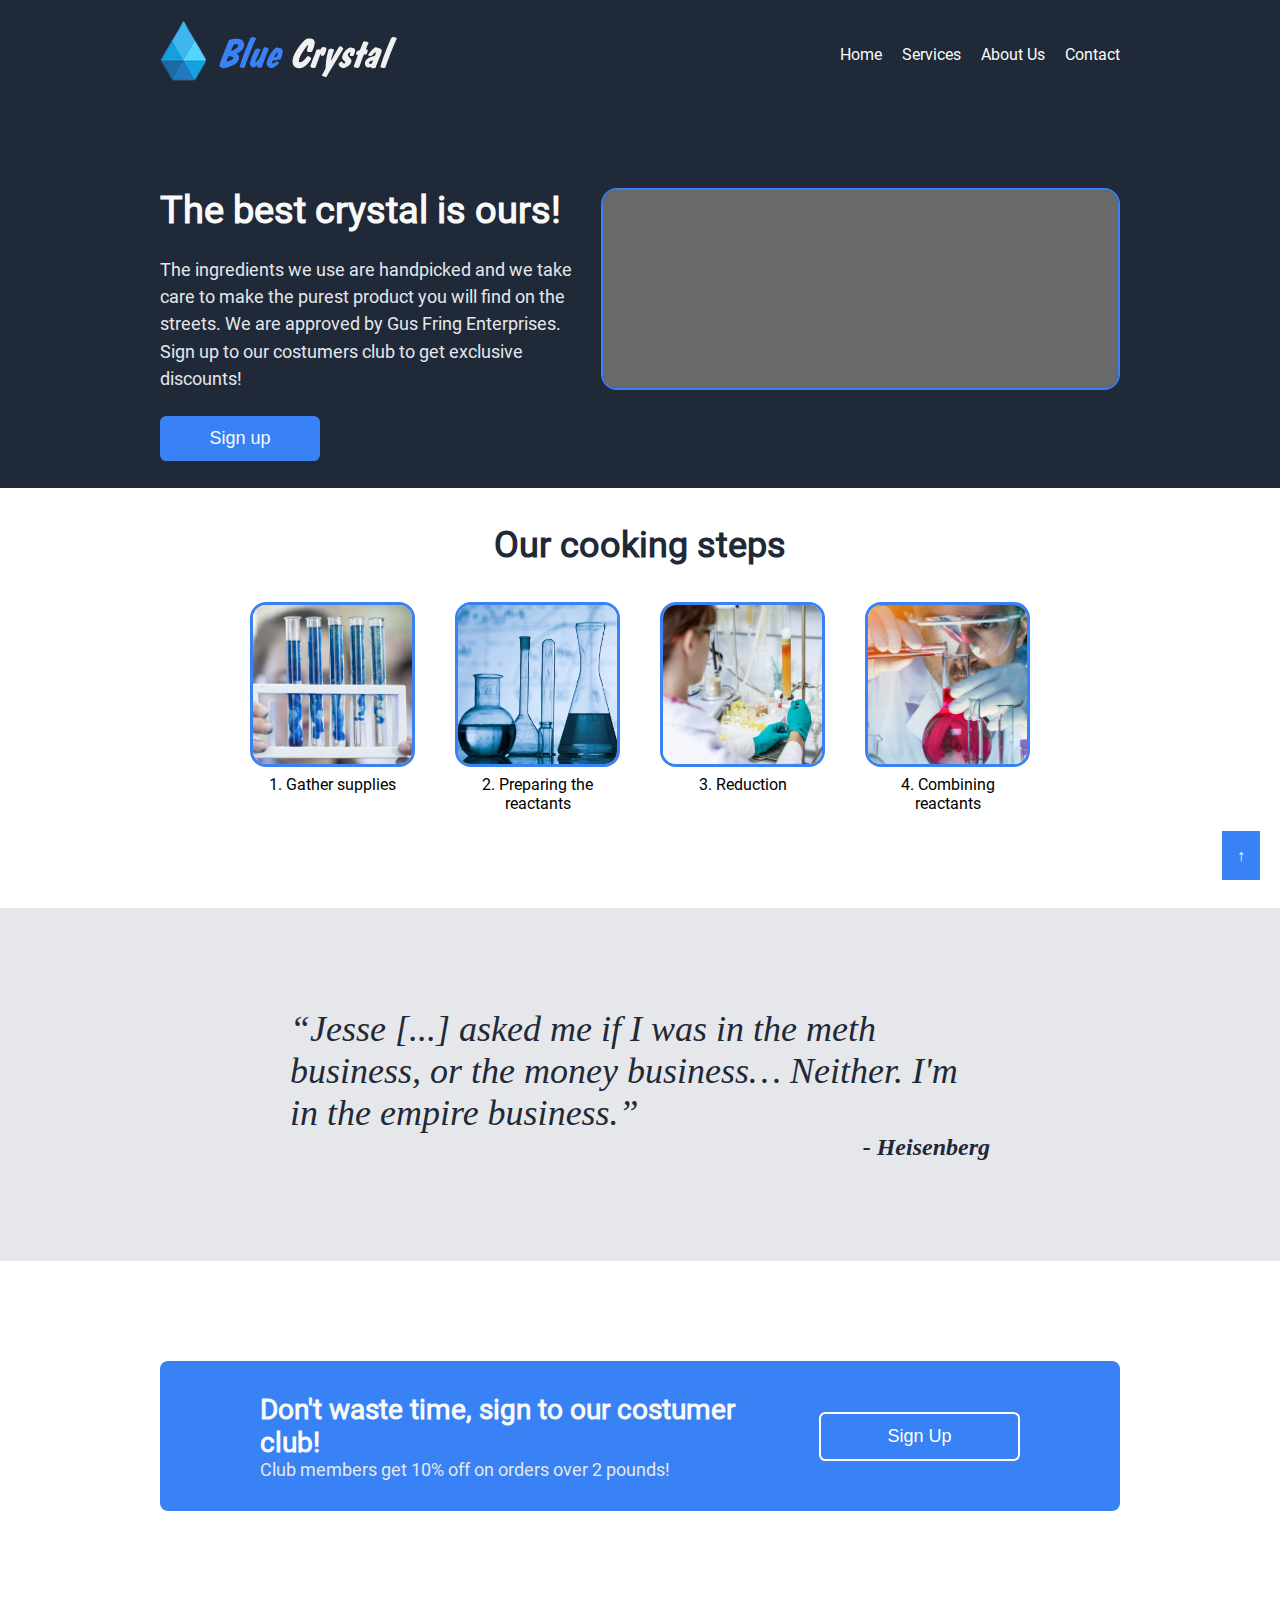
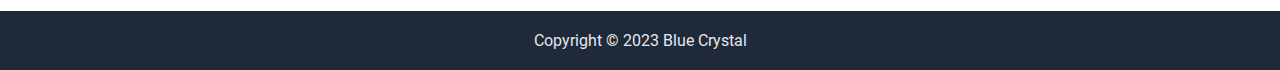
<file: index.html>
<!DOCTYPE html>
<html lang="en">
   <head>
      <meta charset="UTF-8" />
      <meta http-equiv="X-UA-Compatible" content="IE=edge" />
      <meta name="viewport" content="width=device-width, initial-scale=1.0" />
      <title>My Website</title>
      <link rel="stylesheet" type="text/css" href="./css/styles.css" />
   </head>

   <body>
      <header class="header">
         <div class="container header-top">
            <div class="logo">
               <a href="/">
                  <img src="./images/logo/logo-blue-cristal.png" alt="logo"/>
               </a>
            </div>
            <nav class="nav">
               <ul class="nav-list">
                  <li class="nav-item">
                     <a href="./index.html">Home</a>
                  </li>
                  <li class="nav-item">
                     <a href="./pages/services.html">Services</a>
                  </li>
                  <li class="nav-item">
                     <a href="./pages/about-us.html">About Us</a>
                  </li>
                  <li class="nav-item">
                     <a href="./pages/contact.html">Contact</a>
                  </li>
               </ul>
            </nav>
         </div>
      </header>
      <section class="intro-container" id="tothetop">
         <div class="container intro-styles">
            <div class="intro-child">
               <h1>The best crystal is ours!</h1>
               <p>
                  The ingredients we use are handpicked and we take care to make
                  the purest product you will find on the streets. We are
                  approved by Gus Fring Enterprises.
                  <br />
                  Sign up to our costumers club to get exclusive discounts!
               </p>
               <button type="button" class="btn btn-primary">
                  <a href="./pages/contact.html">Sign up</a>
               </button>
            </div>
            <div class="intro-image">
               <img
                  src="./images/hero-image.jpg"
                  alt="Example Image"
                  class="intro-image__hero"
               />
            </div>
         </div>
      </section>

      <section class="info-container">
         <div class="info-heading">
            <h1>Our cooking steps</h1>
         </div>
         <div class="info-image">
            <img src="./images/step1.jpg" alt="Step 1" />
            <div class="info-image__subtext">1. Gather supplies</div>
         </div>
         <div class="info-image">
            <img src="./images/step2.jpg" alt="Step 2" />
            <div class="info-image__subtext">2. Preparing the reactants</div>
         </div>
         <div class="info-image">
            <img src="./images/step3.jpg" alt="Step 3" />
            <div class="info-image__subtext">3. Reduction</div>
         </div>
         <div class="info-image">
            <img src="./images/step4.jpg" alt="Step 4" />
            <div class="info-image__subtext">4. Combining reactants</div>
         </div>
      </section>
      <section class="quote-container">
         <div class="container">
            <div class="quote-text">
               “Jesse [...] asked me if I was in the meth business, or the money
               business… Neither. I'm in the empire business.”
               <div class="author">- Heisenberg</div>
            </div>
         </div>
      </section>

      <section class="container sign-up-section">
         <div class="sign-up-child">
            <div class="sign-up-text">
               <span class="sign-up-maintext"
                  >Don't waste time, sign to our costumer club!</span
               >
               <br />
               Club members get 10% off on orders over 2 pounds!
            </div>
            <button type="button" class="btn btn-tertiary">
               <a href="./pages/contact.html">Sign Up</a>
            </button>
         </div>
      </section>
      <a class="go_top" href="#tothetop">↑</a>
      <footer>
         <p class="footer-text">Copyright © 2023 Blue Crystal</p>
      </footer>
   </body>
</html>
</file>
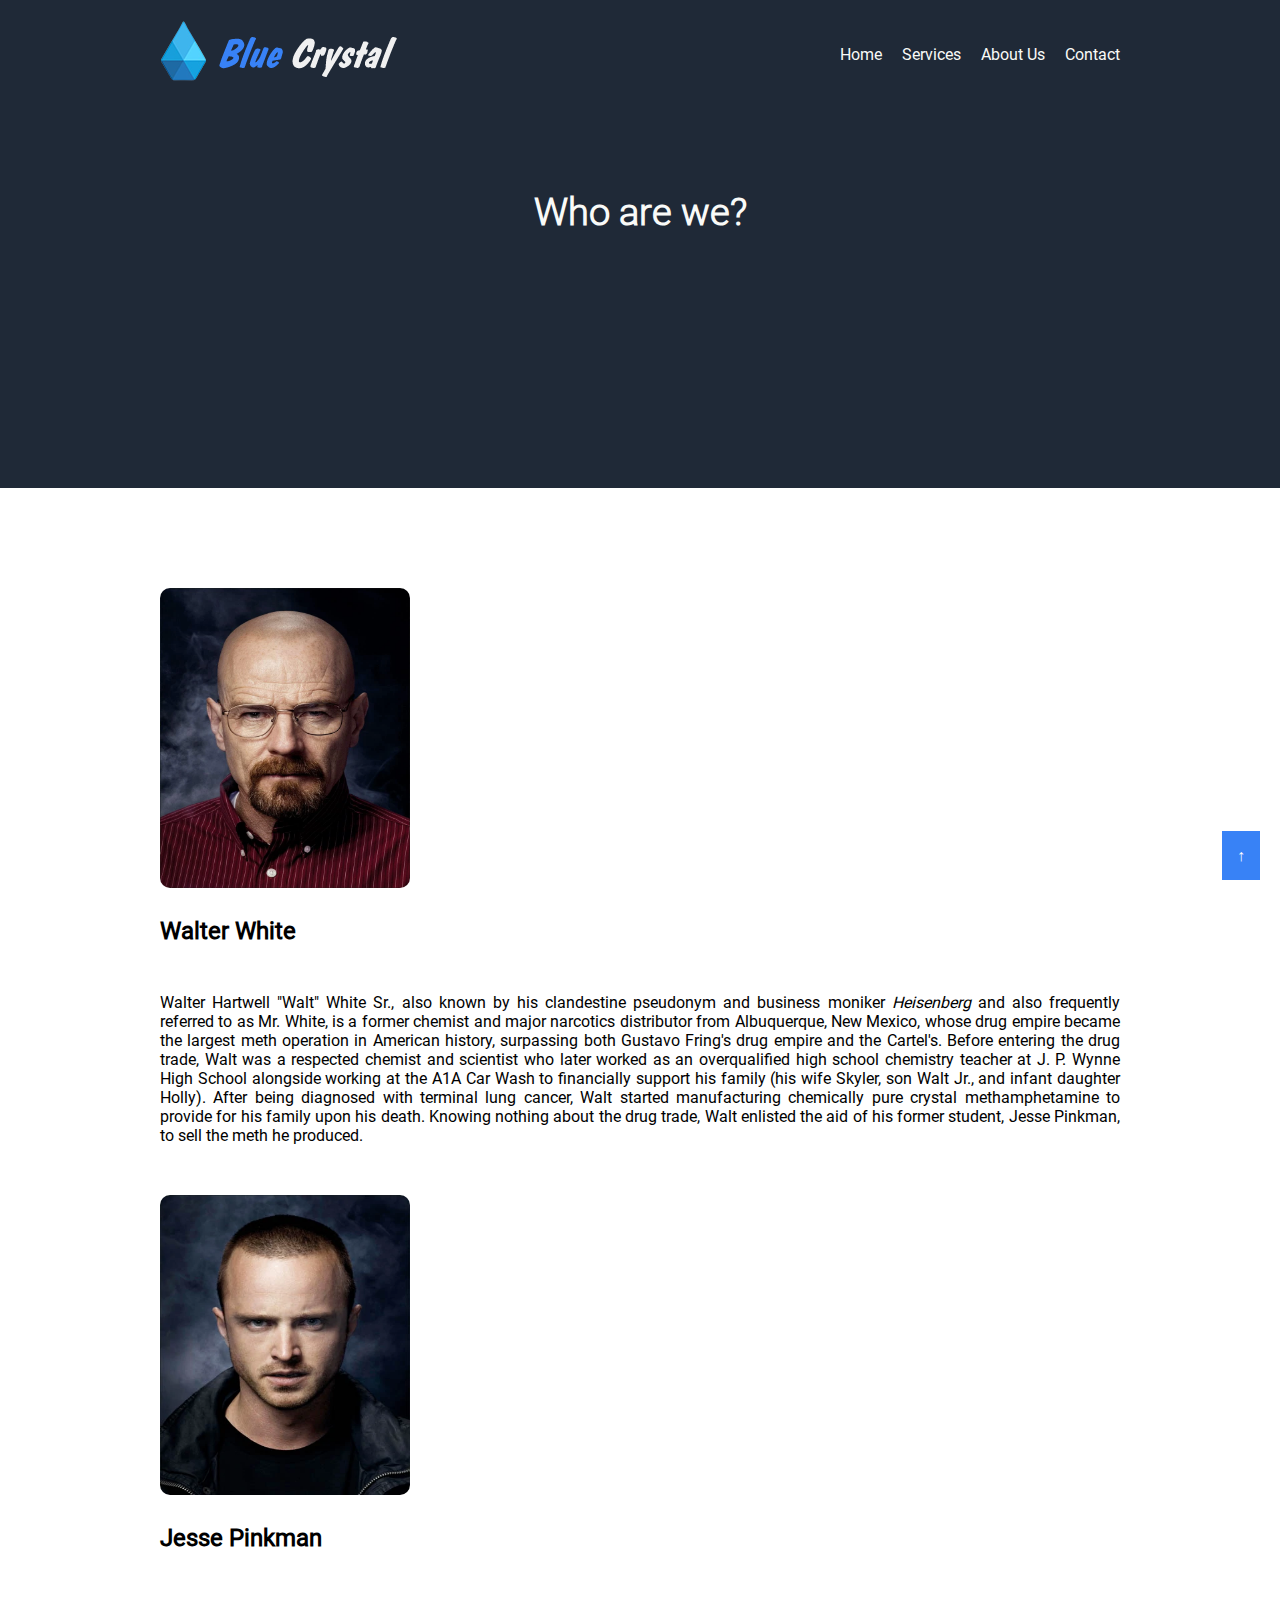
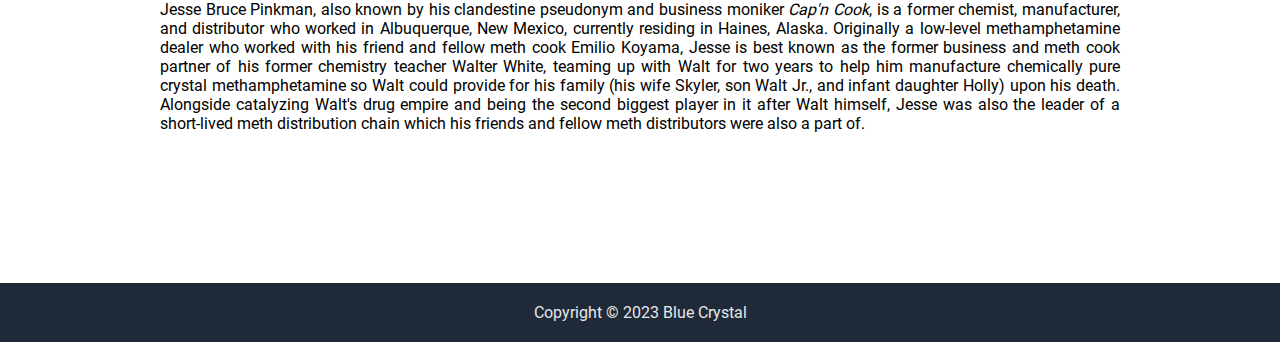
<file: pages/about-us.html>
<!DOCTYPE html>
<html lang="en">
   <head>
      <meta charset="UTF-8" />
      <meta http-equiv="X-UA-Compatible" content="IE=edge" />
      <meta name="viewport" content="width=device-width, initial-scale=1.0" />
      <link rel="stylesheet" type="text/css" href="../css/styles.css" />
      <title>About Us</title>
   </head>

   <body>
      <header class="header">
         <div class="container header-top">
            <div class="logo">
               <a href="/">
                  <img src="../images/logo/logo-blue-cristal.png" alt="logo"/>
               </a>
            </div>
            <nav class="nav">
               <ul class="nav-list">
                  <li class="nav-item">
                     <a href="../index.html">Home</a>
                  </li>
                  <li class="nav-item">
                     <a href="../pages/services.html">Services</a>
                  </li>
                  <li class="nav-item">
                     <a href="../pages/about-us.html">About Us</a>
                  </li>
                  <li class="nav-item">
                     <a href="../pages/contact.html">Contact</a>
                  </li>
               </ul>
            </nav>
         </div>
      </header>

      <section class="intro-container" id="tothetop">
         <div class="container intro-styles">
            <div class="intro-child heading-intro">
               <h1>Who are we?</h1>
            </div>
         </div>
      </section>
      <section class="about-container">
         <div class="about-child container">
            <img
               src="../images/walter.jpg"
               alt="A picture of Walter White"
               class="about-child__image"
            />
            <div class="about-child__info">
               <h2>Walter White</h2>
               <p>
                  Walter Hartwell "Walt" White Sr., also known by his
                  clandestine pseudonym and business moniker
                  <em>Heisenberg</em>
                  and also frequently referred to as Mr. White, is a former
                  chemist and major narcotics distributor from Albuquerque, New
                  Mexico, whose drug empire became the largest meth operation in
                  American history, surpassing both Gustavo Fring's drug empire
                  and the Cartel's. Before entering the drug trade, Walt was a
                  respected chemist and scientist who later worked as an
                  overqualified high school chemistry teacher at J. P. Wynne
                  High School alongside working at the A1A Car Wash to
                  financially support his family (his wife Skyler, son Walt Jr.,
                  and infant daughter Holly). After being diagnosed with
                  terminal lung cancer, Walt started manufacturing chemically
                  pure crystal methamphetamine to provide for his family upon
                  his death. Knowing nothing about the drug trade, Walt enlisted
                  the aid of his former student, Jesse Pinkman, to sell the meth
                  he produced.
               </p>
            </div>

            <img
               src="../images/jesse.jpg"
               alt="A picture of Jesse Pinkman"
               class="about-child__image"
            />
            <div class="about-child__info">
               <h2>Jesse Pinkman</h2>
               <p>
                  Jesse Bruce Pinkman, also known by his clandestine pseudonym
                  and business moniker <em>Cap'n Cook</em>, is a former chemist,
                  manufacturer, and distributor who worked in Albuquerque, New
                  Mexico, currently residing in Haines, Alaska. Originally a
                  low-level methamphetamine dealer who worked with his friend
                  and fellow meth cook Emilio Koyama, Jesse is best known as the
                  former business and meth cook partner of his former chemistry
                  teacher Walter White, teaming up with Walt for two years to
                  help him manufacture chemically pure crystal methamphetamine
                  so Walt could provide for his family (his wife Skyler, son
                  Walt Jr., and infant daughter Holly) upon his death. Alongside
                  catalyzing Walt's drug empire and being the second biggest
                  player in it after Walt himself, Jesse was also the leader of
                  a short-lived meth distribution chain which his friends and
                  fellow meth distributors were also a part of.
               </p>
            </div>
         </div>
      </section>
      <a class="go_top" href="#tothetop">↑</a>

      <footer>
         <p class="footer-text">Copyright © 2023 Blue Crystal</p>
      </footer>
   </body>
</html>
</file>
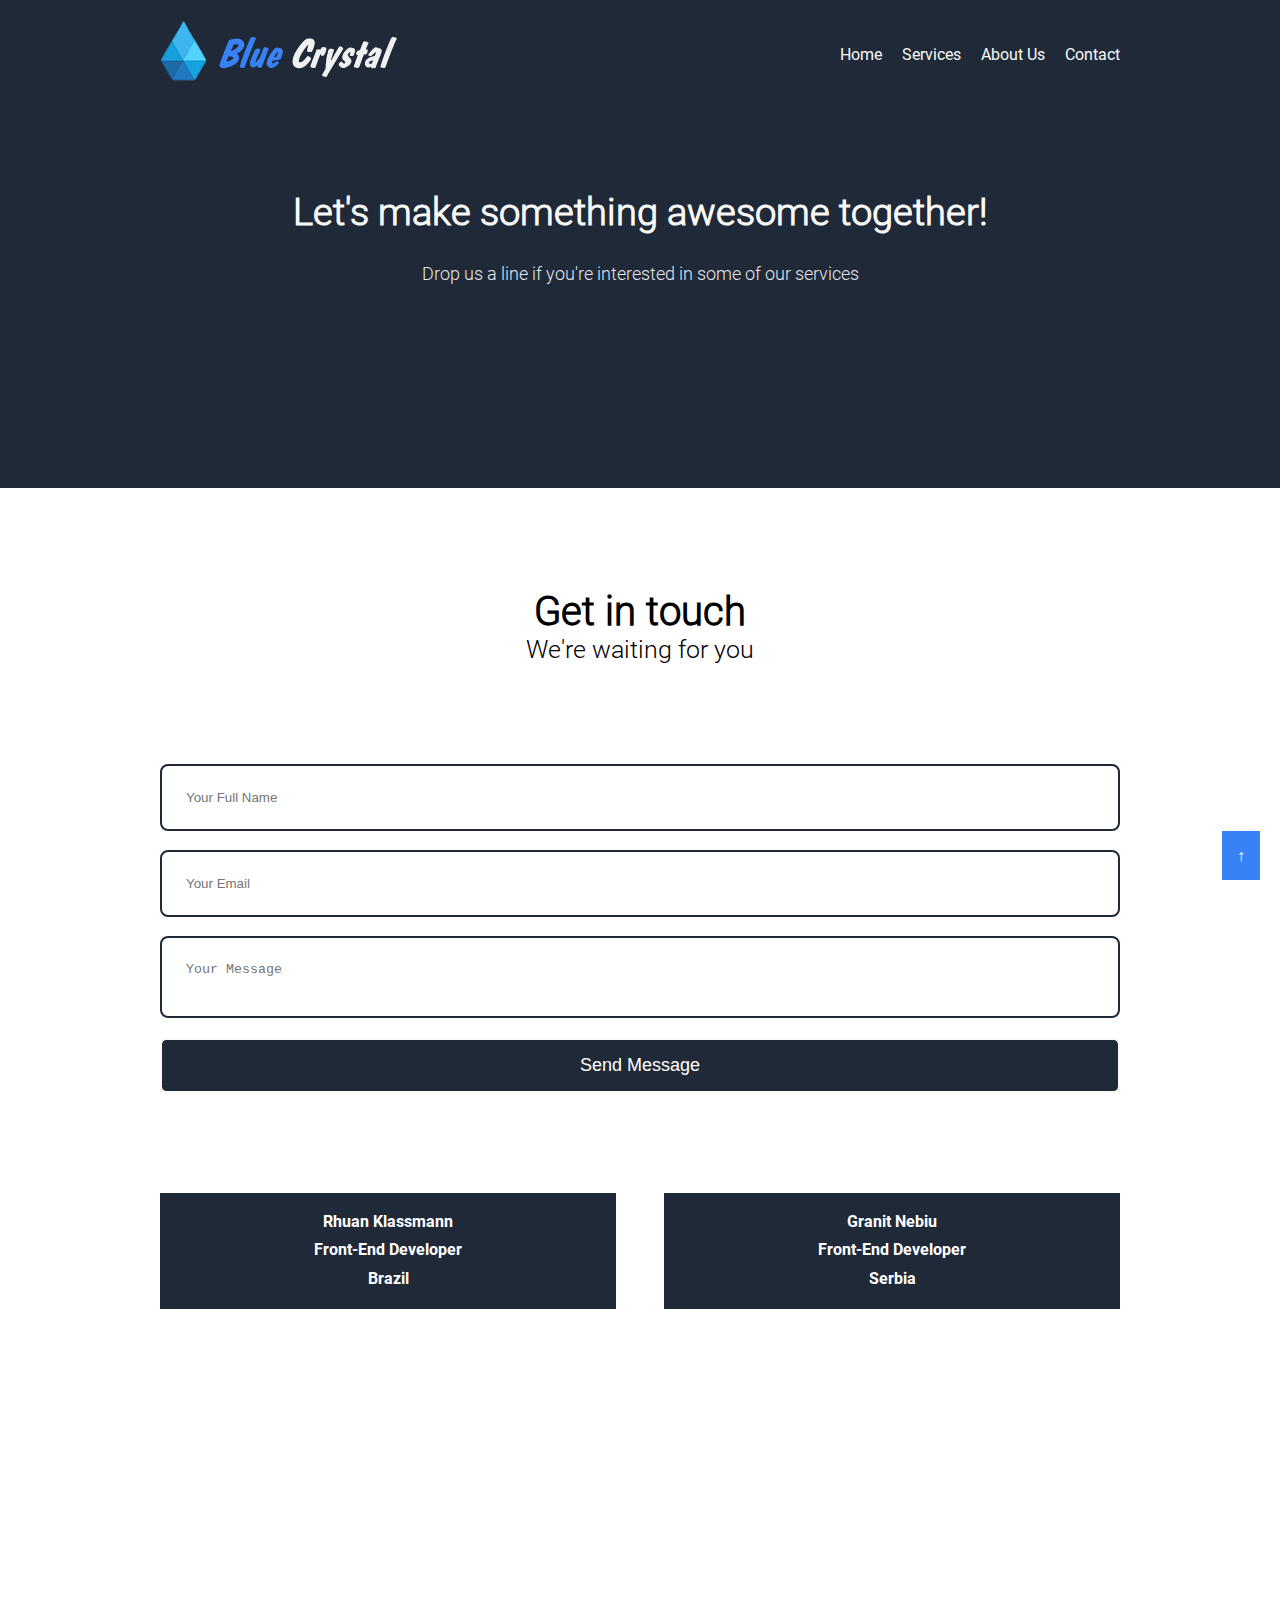
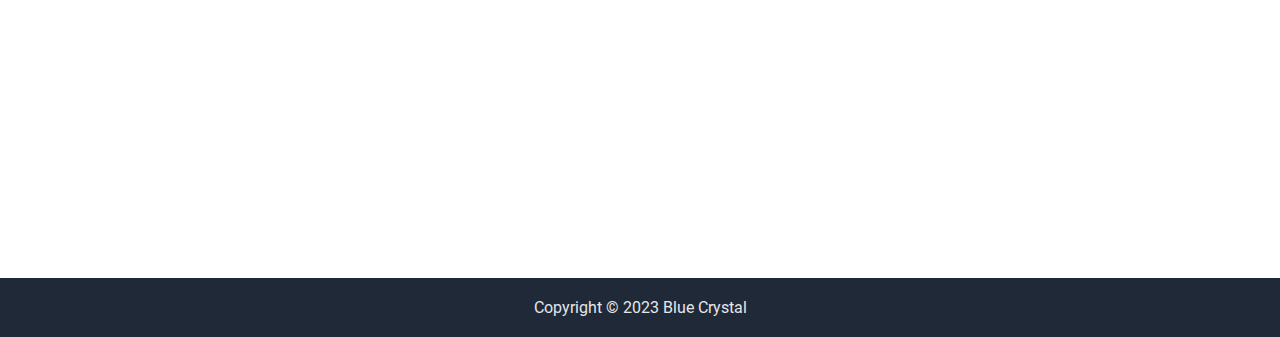
<file: pages/contact.html>
<!DOCTYPE html>
<html lang="en">

<head>
    <meta charset="UTF-8" />
    <meta http-equiv="X-UA-Compatible" content="IE=edge" />
    <meta name="viewport" content="width=device-width, initial-scale=1.0" />
    <title>My Website</title>
    <link rel="stylesheet" type="text/css" href="../css/styles.css" />
</head>

<body>
    <header class="header">
        <div class="container header-top">
            <div class="logo">
                <a href="/">
                    <img src="../images/logo/logo-blue-cristal.png" alt="logo"/>
                </a>
            </div>
            <nav class="nav">
                <ul class="nav-list">
                    <li class="nav-item">
                        <a href="../index.html">Home</a>
                    </li>
                    <li class="nav-item">
                        <a href="../pages/services.html">Services</a>
                    </li>
                    <li class="nav-item">
                        <a href="../pages/about-us.html">About Us</a>
                    </li>
                    <li class="nav-item">
                        <a href="../pages/contact.html">Contact</a>
                    </li>
                </ul>
            </nav>
        </div>
    </header>

    <section class="intro-container" id="tothetop">
        <div class="container intro-styles">
            <div class="intro-child heading-intro">
                <h1>Let's make something awesome together!</h1>
                <p>
                    Drop us a line if you're interested in some of our services
                </p>
            </div>
        </div>
    </section>
    <section class="container">
        <div class="heading-contact">
            <h2 class="heading-medium">Get in touch</h2>
            <p>We're waiting for you</p>
        </div>
        <div className="contact__container">
            <form>
                <input type="text" name="name" placeholder="Your Full Name" required />
                <input type="email" name="email" placeholder="Your Email" required />
                <textarea name="message" row="7" placeholder="Your Message" required></textarea>
                <button type="submit" class="btn btn-secondary">
                    Send Message
                </button>
            </form>
        </div>
    </section>

    <section class="container">
        <div class="contact-location">
            <div class="contact-location__card">
                <div class="contact-person">
                    <p>Rhuan Klassmann</p>
                    <p>Front-End Developer</p>
                    <p>Brazil</p>
                </div>

                <iframe
                    src="https://www.google.com/maps/embed?pb=!1m18!1m12!1m3!1d31656393.254779518!2d-51.316680000000005!3d-14.40952615!2m3!1f0!2f0!3f0!3m2!1i1024!2i768!4f13.1!3m3!1m2!1s0x9c59c7ebcc28cf%3A0x295a1506f2293e63!2sBrazil!5e0!3m2!1sen!2s!4v1674070511872!5m2!1sen!2s"
                    width="100%" height="450" style="border: 0" allowfullscreen="" loading="lazy"
                    referrerpolicy="no-referrer-when-downgrade"></iframe>
            </div>
            <div class="contact-location__card">
                <div class="contact-person">
                    <p>Granit Nebiu</p>
                    <p>Front-End Developer</p>
                    <p>Serbia</p>
                </div>
                <iframe
                    src="https://www.google.com/maps/embed?pb=!1m18!1m12!1m3!1d2929350.4158508377!2d18.667703469255688!3d44.19277589240286!2m3!1f0!2f0!3f0!3m2!1i1024!2i768!4f13.1!3m3!1m2!1s0x47571ddff2898095%3A0x55e50ea3723865d!2sSerbia!5e0!3m2!1sen!2s!4v1674070532809!5m2!1sen!2s"
                    width="100%" height="450" style="border: 0" allowfullscreen="" loading="lazy"
                    referrerpolicy="no-referrer-when-downgrade"></iframe>
            </div>
        </div>
    </section>
    <a class="go_top" href="#tothetop">↑</a>
    <footer>
        <p class="footer-text">Copyright © 2023 Blue Crystal</p>
    </footer>
</body>

</html>
</file>
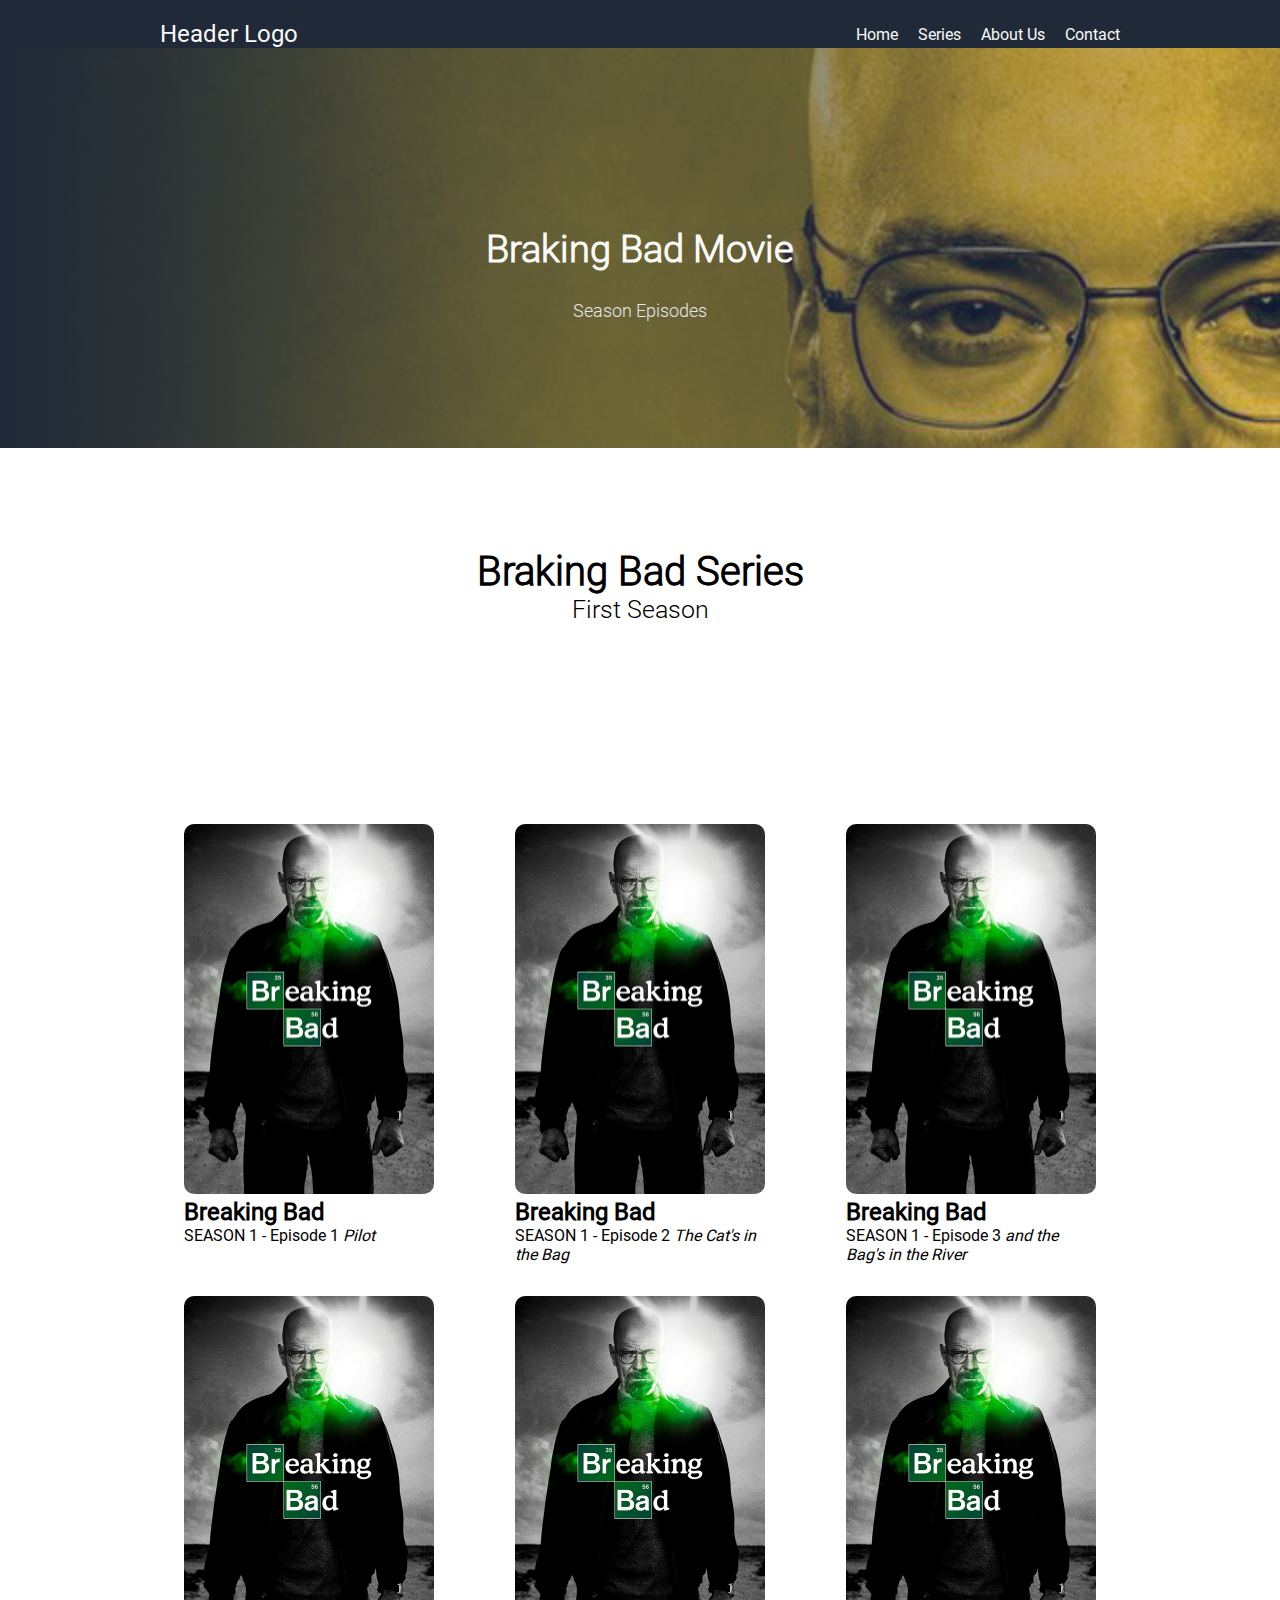
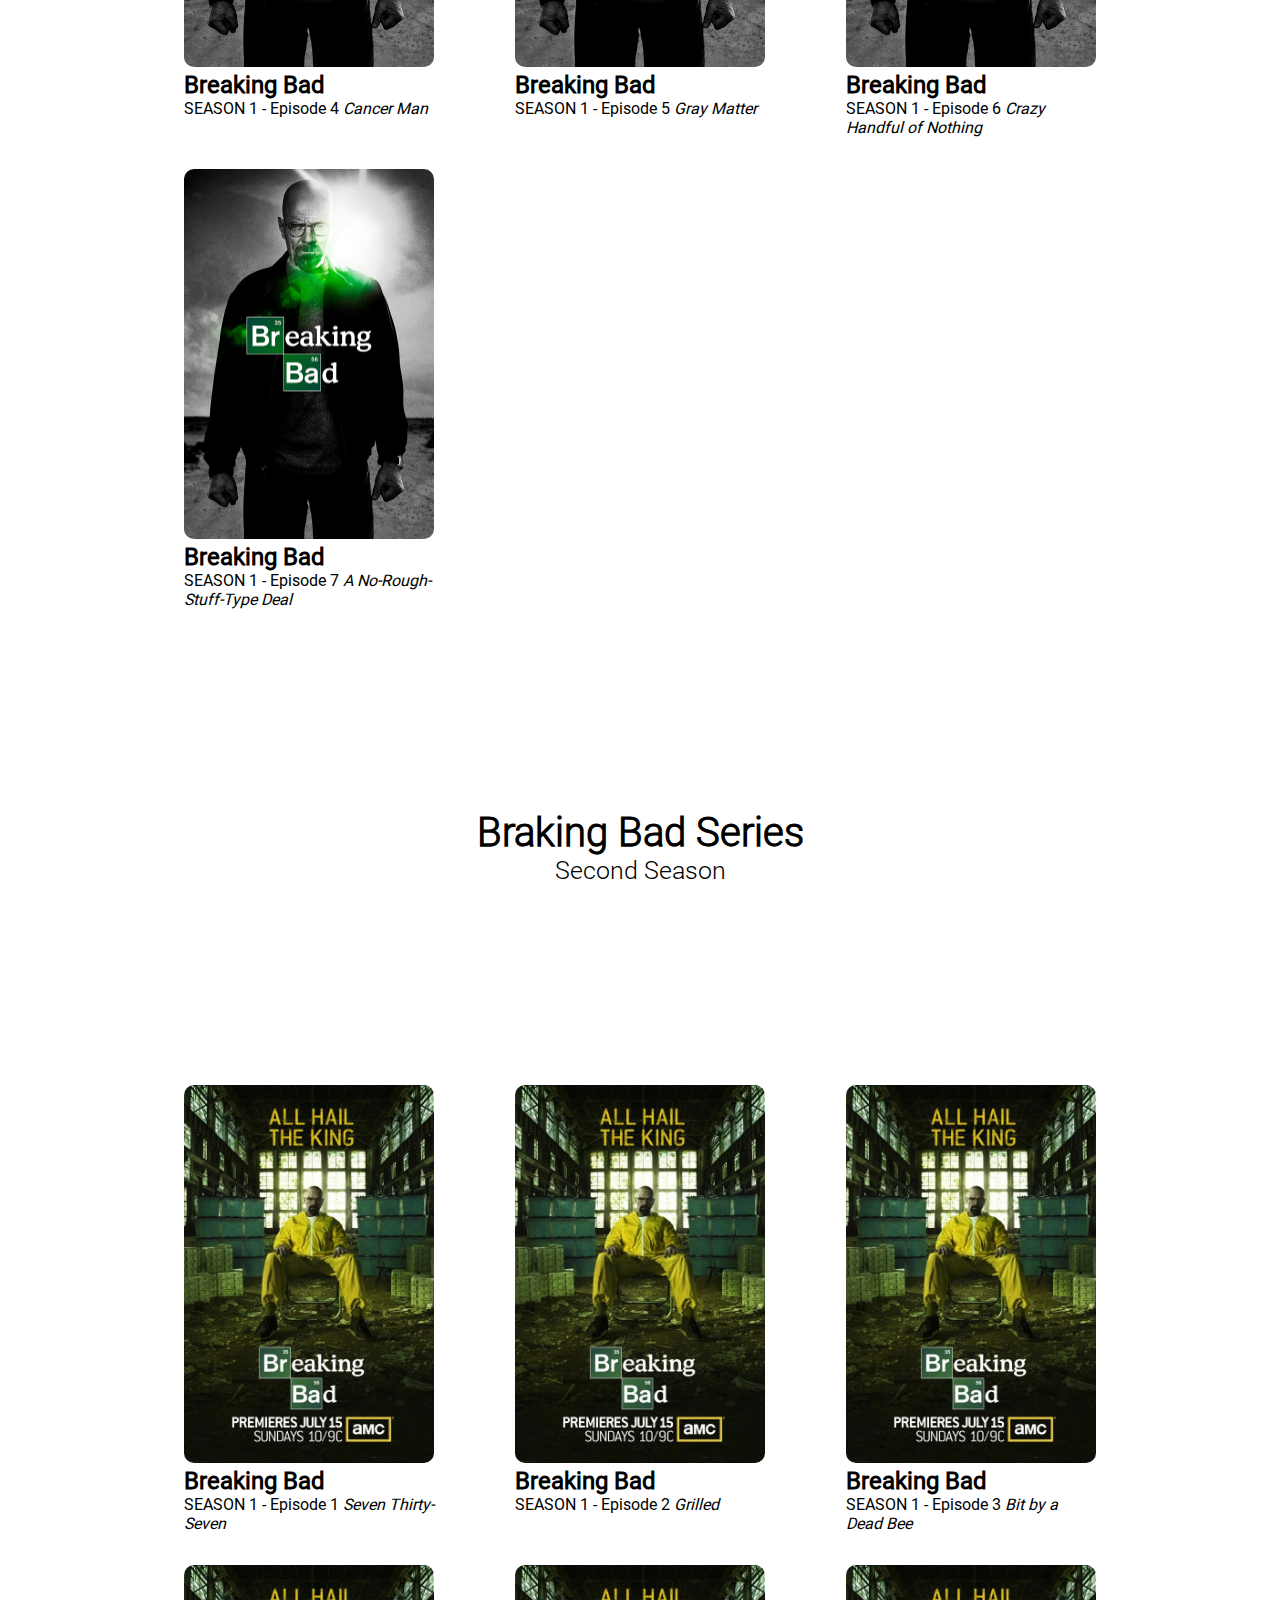
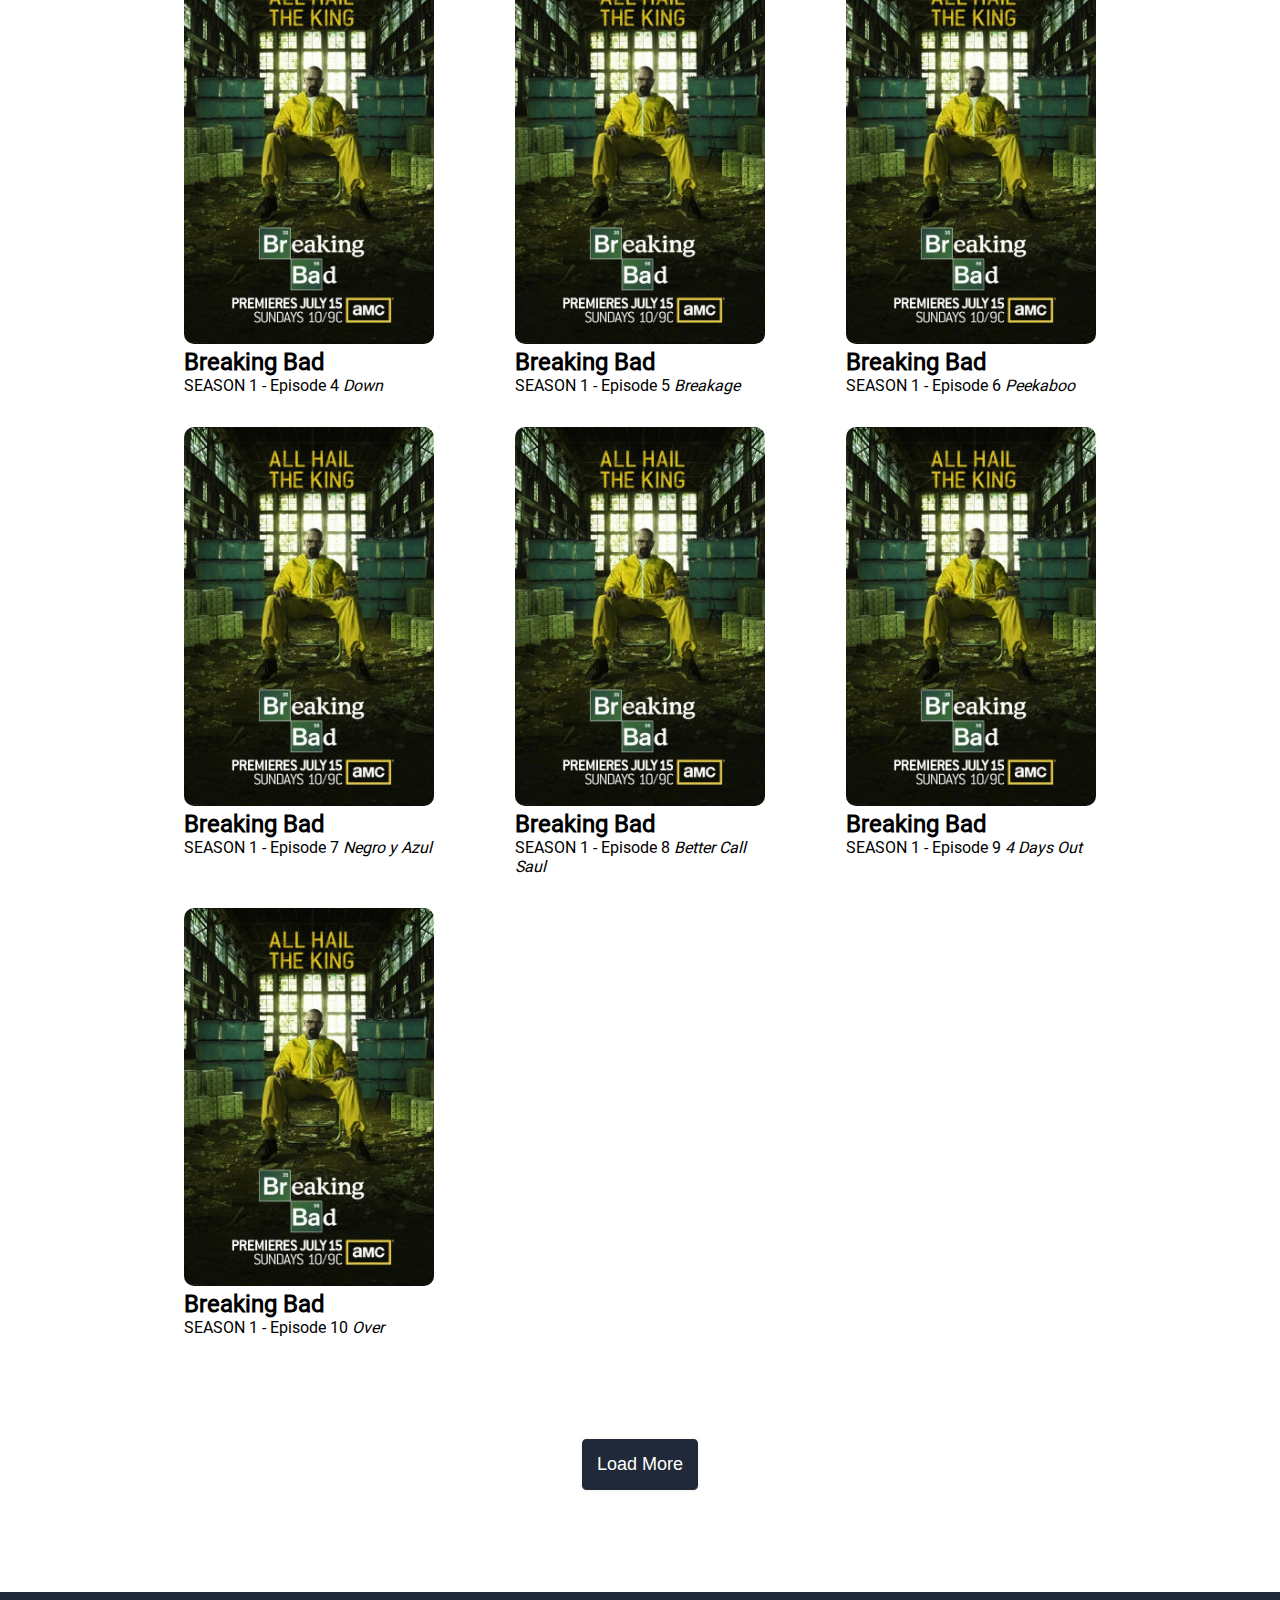
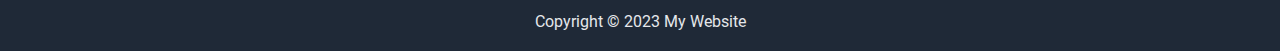
<file: pages/series.html>
<!DOCTYPE html>
<html lang="en">
   <head>
      <meta charset="UTF-8" />
      <meta http-equiv="X-UA-Compatible" content="IE=edge" />
      <meta name="viewport" content="width=device-width, initial-scale=1.0" />
      <title>My Website</title>
      <link rel="stylesheet" type="text/css" href="../css/styles.css" />
   </head>

   <body>
      <header class="header">
         <div class="container header-top">
            <div class="logo"><a href="/">Header Logo</a></div>
            <nav class="nav">
               <ul class="nav-list">
                  <li class="nav-item">
                     <a href="../index.html">Home</a>
                  </li>
                  <li class="nav-item">
                     <a href="../pages/series.html">Series</a>
                  </li>
                  <li class="nav-item">
                     <a href="../pages/about-us.html">About Us</a>
                  </li>
                  <li class="nav-item">
                     <a href="../pages/contact.html">Contact</a>
                  </li>
               </ul>
            </nav>
         </div>
      </header>

      <section class="intro-container">
         <div class="intro-styles intro-container__image">
            <div class="intro-child heading-intro">
               <h1>Braking Bad Movie</h1>
               <p>Season Episodes</p>
            </div>
         </div>
      </section>
      <section class="container">
         <div class="heading-contact">
            <h2 class="heading-medium">Braking Bad Series</h2>
            <p>First Season</p>
         </div>
      </section>

      <div class="container">
         <section class="cards-series">
            <div class="card-series__style">
               <img
                  class="card-series__image"
                  alt="Breaking Bad Episode 1"
                  src="../images/breaking-bad.jpg"
               />
               <div>
                  <h2>Breaking Bad</h2>
                  <p>SEASON 1 - Episode 1 <em>Pilot</em></p>
               </div>
            </div>
            <div class="card-series__style">
               <img
                  class="card-series__image"
                  alt="Breaking Bad Episode 1"
                  src="../images/breaking-bad.jpg"
               />
               <div>
                  <h2>Breaking Bad</h2>
                  <p>SEASON 1 - Episode 2 <em>The Cat's in the Bag</em></p>
               </div>
            </div>
            <div class="card-series__style">
               <img
                  class="card-series__image"
                  alt="Breaking Bad Episode 1"
                  src="../images/breaking-bad.jpg"
               />
               <div>
                  <h2>Breaking Bad</h2>
                  <p>
                     SEASON 1 - Episode 3 <em>and the Bag's in the River</em>
                  </p>
               </div>
            </div>
            <div class="card-series__style">
               <img
                  class="card-series__image"
                  alt="Breaking Bad Episode 1"
                  src="../images/breaking-bad.jpg"
               />
               <div>
                  <h2>Breaking Bad</h2>
                  <p>SEASON 1 - Episode 4 <em>Cancer Man</em></p>
               </div>
            </div>
            <div class="card-series__style">
               <img
                  class="card-series__image"
                  alt="Breaking Bad Episode 1"
                  src="../images/breaking-bad.jpg"
               />
               <div>
                  <h2>Breaking Bad</h2>
                  <p>SEASON 1 - Episode 5 <em>Gray Matter</em></p>
               </div>
            </div>
            <div class="card-series__style">
               <img
                  class="card-series__image"
                  alt="Breaking Bad Episode 1"
                  src="../images/breaking-bad.jpg"
               />
               <div>
                  <h2>Breaking Bad</h2>
                  <p>SEASON 1 - Episode 6 <em>Crazy Handful of Nothing</em></p>
               </div>
            </div>
            <div class="card-series__style">
               <img
                  class="card-series__image"
                  alt="Breaking Bad Episode 1"
                  src="../images/breaking-bad.jpg"
               />
               <div>
                  <h2>Breaking Bad</h2>
                  <p>
                     SEASON 1 - Episode 7 <em>A No-Rough-Stuff-Type Deal</em>
                  </p>
               </div>
            </div>
         </section>
      </div>

      <section class="container">
         <div class="heading-contact">
            <h2 class="heading-medium">Braking Bad Series</h2>
            <p>Second Season</p>
         </div>
      </section>

      <div class="container">
         <section class="cards-series">
            <div class="card-series__style">
               <img
                  class="card-series__image"
                  alt="Breaking Bad Episode 1"
                  src="../images/breaking-bad-2.jpg"
               />
               <div>
                  <h2>Breaking Bad</h2>
                  <p>SEASON 1 - Episode 1 <em>Seven Thirty-Seven</em></p>
               </div>
            </div>
            <div class="card-series__style">
               <img
                  class="card-series__image"
                  alt="Breaking Bad Episode 1"
                  src="../images/breaking-bad-2.jpg"
               />
               <div>
                  <h2>Breaking Bad</h2>
                  <p>SEASON 1 - Episode 2 <em>Grilled</em></p>
               </div>
            </div>
            <div class="card-series__style">
               <img
                  class="card-series__image"
                  alt="Breaking Bad Episode 1"
                  src="../images/breaking-bad-2.jpg"
               />
               <div>
                  <h2>Breaking Bad</h2>
                  <p>SEASON 1 - Episode 3 <em>Bit by a Dead Bee</em></p>
               </div>
            </div>
            <div class="card-series__style">
               <img
                  class="card-series__image"
                  alt="Breaking Bad Episode 1"
                  src="../images/breaking-bad-2.jpg"
               />
               <div>
                  <h2>Breaking Bad</h2>
                  <p>SEASON 1 - Episode 4 <em>Down</em></p>
               </div>
            </div>
            <div class="card-series__style">
               <img
                  class="card-series__image"
                  alt="Breaking Bad Episode 1"
                  src="../images/breaking-bad-2.jpg"
               />
               <div>
                  <h2>Breaking Bad</h2>
                  <p>SEASON 1 - Episode 5 <em>Breakage</em></p>
               </div>
            </div>
            <div class="card-series__style">
               <img
                  class="card-series__image"
                  alt="Breaking Bad Episode 1"
                  src="../images/breaking-bad-2.jpg"
               />
               <div>
                  <h2>Breaking Bad</h2>
                  <p>SEASON 1 - Episode 6 <em>Peekaboo</em></p>
               </div>
            </div>
            <div class="card-series__style">
               <img
                  class="card-series__image"
                  alt="Breaking Bad Episode 1"
                  src="../images/breaking-bad-2.jpg"
               />
               <div>
                  <h2>Breaking Bad</h2>
                  <p>SEASON 1 - Episode 7 <em>Negro y Azul</em></p>
               </div>
            </div>
            <div class="card-series__style">
               <img
                  class="card-series__image"
                  alt="Breaking Bad Episode 1"
                  src="../images/breaking-bad-2.jpg"
               />
               <div>
                  <h2>Breaking Bad</h2>
                  <p>SEASON 1 - Episode 8 <em>Better Call Saul</em></p>
               </div>
            </div>
            <div class="card-series__style">
               <img
                  class="card-series__image"
                  alt="Breaking Bad Episode 1"
                  src="../images/breaking-bad-2.jpg"
               />
               <div>
                  <h2>Breaking Bad</h2>
                  <p>SEASON 1 - Episode 9 <em>4 Days Out</em></p>
               </div>
            </div>
            <div class="card-series__style">
               <img
                  class="card-series__image"
                  alt="Breaking Bad Episode 1"
                  src="../images/breaking-bad-2.jpg"
               />
               <div>
                  <h2>Breaking Bad</h2>
                  <p>SEASON 1 - Episode 10 <em>Over</em></p>
               </div>
            </div>
         </section>
      </div>

      <div class="container my-center">
         <button type="submit" class="btn btn-secondary">Load More</button>
      </div>
      <footer>
         <p class="footer-text">Copyright © 2023 My Website</p>
      </footer>
   </body>
</html>
</file>
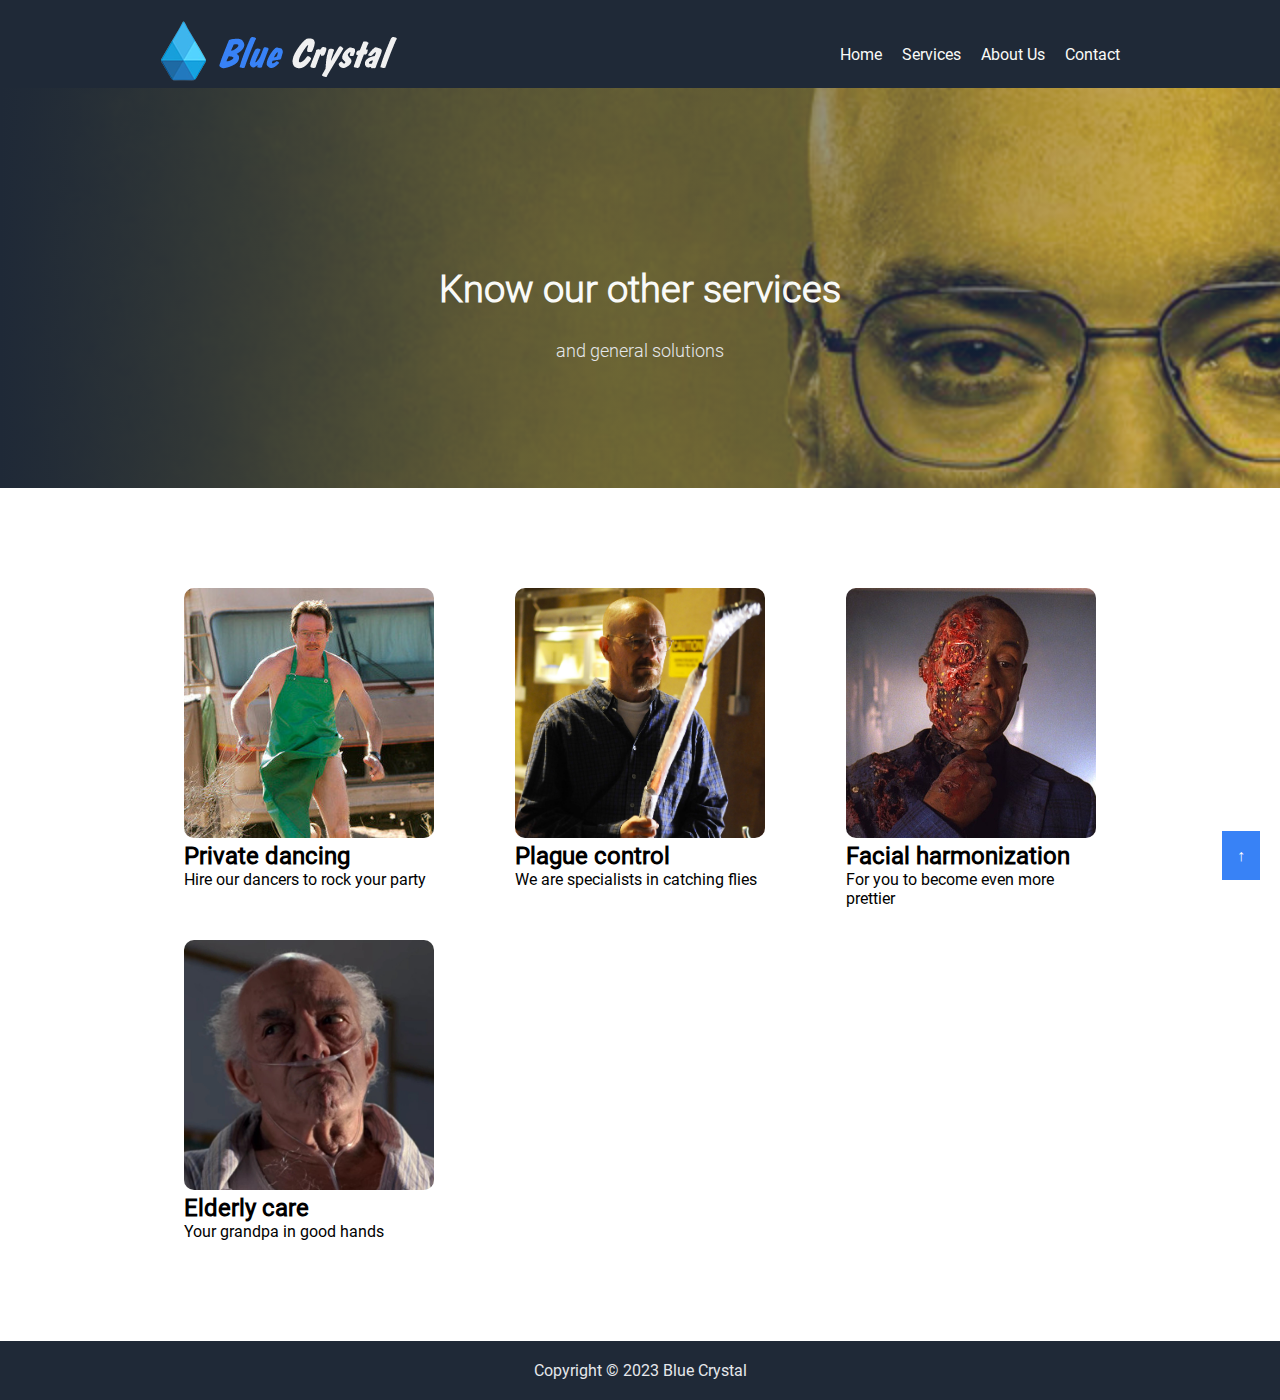
<file: pages/services.html>
<!DOCTYPE html>
<html lang="en">
   <head>
      <meta charset="UTF-8" />
      <meta http-equiv="X-UA-Compatible" content="IE=edge" />
      <meta name="viewport" content="width=device-width, initial-scale=1.0" />
      <title>My Website</title>
      <link rel="stylesheet" type="text/css" href="../css/styles.css" />
   </head>

   <body>
      <header class="header">
         <div class="container header-top">
            <div class="logo">
               <a href="/">
                  <img src="../images/logo/logo-blue-cristal.png" alt="logo"/>
               </a>
            </div>
            <nav class="nav">
               <ul class="nav-list">
                  <li class="nav-item">
                     <a href="../index.html">Home</a>
                  </li>
                  <li class="nav-item">
                     <a href="../pages/services.html">Services</a>
                  </li>
                  <li class="nav-item">
                     <a href="../pages/about-us.html">About Us</a>
                  </li>
                  <li class="nav-item">
                     <a href="../pages/contact.html">Contact</a>
                  </li>
               </ul>
            </nav>
         </div>
      </header>

      <section class="intro-container" id="tothetop">
         <div class="intro-styles intro-container__image">
            <div class="intro-child heading-intro">
               <h1>Know our other services</h1>
               <p>and general solutions</p>
            </div>
         </div>
      </section>

      <div class="container">
         <section class="cards-series">
            <div class="card-series__style">
               <img
                  class="card-series__image"
                  alt="Service offer"
                  src="../images/service1.jpg"
               />
               <div>
                  <h2>Private dancing</h2>
                  <p>Hire our dancers to rock your party</p>
               </div>
            </div>
            <div class="card-series__style">
               <img
                  class="card-series__image"
                  alt="Service offer"
                  src="../images/service2.jpg"
               />
               <div>
                  <h2>Plague control</h2>
                  <p>We are specialists in catching flies</p>
               </div>
            </div>
            <div class="card-series__style">
               <img
                  class="card-series__image"
                  alt="Service offer"
                  src="../images/service3.jpg"
               />
               <div>
                  <h2>Facial harmonization</h2>
                  <p>For you to become even more prettier</p>
               </div>
            </div>
            <div class="card-series__style">
               <img
                  class="card-series__image"
                  alt="Service offer"
                  src="../images/service4.jpg"
               />
               <div>
                  <h2>Elderly care</h2>
                  <p>Your grandpa in good hands</p>
               </div>
            </div>
         </section>
      </div>
      <a class="go_top" href="#tothetop">↑</a>

      <footer>
         <p class="footer-text">Copyright © 2023 Blue Crystal</p>
      </footer>
   </body>
</html>
</file>
<file: css/styles.css>
@font-face {
    font-family: 'RobotoLight';
    src: url('../fonts/Roboto-Light.ttf') format('truetype');
    font-weight: 300;
}

@font-face {
    font-family: 'RobotoRegular';
    src: url('../fonts/Roboto-Regular.ttf') format('truetype');
    font-weight: 400;
}

@font-face {
    font-family: 'RobotoBold';
    src: url('../fonts/Roboto-Bold.ttf') format('truetype');
    font-weight: 700;
}

:root {
    --primary-color: #1F2937;
    --secondary-color: #6C757d;
    --color-white: #ffffff;
    --color-blue: #3882f6;
    --text-color: #212529;

    --hero-main-color: #F9FAF8;
    --hero-secondary-color: #E5E7EB;


    --transition: all 400ms ease;

    --container-width-lg: 75%;
    --container-width-md: 86%;
    --container-width-sm: 90%;
}

* {
    margin: 0;
    padding: 0;
    border: 0;
    outline: 0;
    box-sizing: border-box;
    list-style: none;
    text-decoration: none;
}

html,
body {
    min-height: 100vh;
}

body {
    font-family: 'RobotoRegular', sans-serif;
    margin: 0;
    padding: 0;
}

h1,
h2,
h3,
h4,
h5 {
    font-weight: 700;
}

h1 {
    font-size: 2.5rem;
}

a {
    color: inherit;
    text-decoration: none;
    background-color: inherit;
}

/* Flexbox layout for the header */
.header {
    background-color: var(--primary-color);
    padding: 20px 0;
}

.header-top {
    display: flex;
    align-items: center;
    justify-content: space-between;
    color: var(--hero-main-color);
}

.nav-list {
    display: flex;
    list-style: none;
    gap: 20px;
}

.nav a {
    color: var(--hero-main-color);
}

.nav a:hover {
    color: var(--secondary-color);

}

.logo {
    font-size: 1.5em;
    cursor: pointer;
}

.container {
    margin: 0 auto;
    width: var(--container-width-lg);
}

.main-heading {
    font-family: 'RobotoBold', sans-serif;
}

/* Intro container */
.intro-container {
    background-color: var(--primary-color);
    height: 400px;
    gap: 3rem;
}

.intro-styles {
    display: flex;
    justify-content: space-between;
    padding: 100px 0;
}

.intro-child {
    width: 50%;
}

.intro-child h1 {
    color: var(--hero-main-color);
    font-size: 48px;
}

.intro-child p {
    color: var(--hero-secondary-color);
    font-size: 18px;
    padding: 24px 0px 24px 0px;
    line-height: 1.7rem;
}

.intro-image {
    position: relative;
}

.intro-image__hero {
    width: 100%;
    height: auto;
    object-fit: cover;
    border: 2px solid var(--color-blue);
    border-radius: 16px;
}

.btn {
    display: inline-block;
    padding: 0.75rem 2.5rem;
    font-size: 18px;
    border-radius: 0.4rem;
    cursor: pointer;
    transition: var(--transition);
}

.btn-primary {
    width: 10rem;
    background-color: var(--color-blue);
    color: var(--hero-main-color);
}

.btn-secondary {
    background-color: var(--primary-color);
    border: 2px solid var(--hero-main-color);
    padding: 15px;
    color: var(--color-white);
}

.btn-tertiary {
    width: 13rem;
    background-color: transparent;
    border: 2px solid var(--color-white);
    color: var(--color-white);
}

.btn-primary:hover {
    background-color: var(--hero-main-color);
    color: var(--text-color);
    border-color: transparent;
}

.btn-secondary:hover {
    background-color: var(--color-blue);
    color: var(--color-white);
}

.btn-tertiary:hover {
    background-color: var(--hero-main-color);
    color: var(--color-black);
}

/* Info container */
.info-container {
    display: flex;
    flex-wrap: wrap;
    justify-content: center;
    padding-bottom: 75px;
}

.info-heading {
    padding-top: 36px;
    padding-bottom: 36px;
    width: 100%;
}

.info-heading h1 {
    color: var(--primary-color);
    font-size: 36px;
    font-weight: 900;
    margin: 0;
    text-align: center;
}

.info-image {
    display: flex;
    flex-direction: column;
    align-items: center;
    padding: 0 20px 20px;
}

.info-image img {
    border: 3px solid var(--color-blue);
    border-radius: 16px;
    height: 165px;
    width: 165px;
}

.info-image__subtext {
    width: 150px;
    text-align: center;
    padding-top: 8px;
}

/* Quote container */
.quote-container {
    background-color: var(--hero-secondary-color);
    padding: 100px 0;
}

.quote-text {
    display: block;
    margin: 0 auto;
    color: var(--primary-color);
    font-family: none;
    font-size: 36px;
    font-weight: lighter;
    font-style: italic;
    padding: 0 130px;
}

.author {
    color: var(--primary-color);
    font-size: 24px;
    font-weight: bold;
    text-align: right;
}

/* Sign-up container */
.sign-up-section {
    padding: 100px 0;
}

.sign-up-container {
    display: flex;
    flex-wrap: wrap;
    justify-content: center;

}

.sign-up-child {
    display: flex;
    background-color: var(--color-blue);
    border-radius: 8px;
    height: 80px;
    padding: 75px 100px;
    display: flex;
    justify-content: space-between;
    align-items: center;
    gap: 3rem;
}

.sign-up-text {
    color: var(--hero-secondary-color);
    font-size: 18px;
}

.sign-up-maintext {
    color: var(--hero-main-color);
    font-size: 28px;
    font-weight: bold;
}

footer {
    background-color: var(--primary-color);
    color: var(--hero-secondary-color);
    padding: 20px;
    text-align: center;
}

/* about page style */
.about-child {
    padding: 100px 0;
    display: flex;
    gap: 3rem;
}

.about-child__info {
    display: flex;
    flex-direction: column;
    gap: 3rem;
    text-align: justify;
}

.about-child__image {
    width: 250px;
    height: 300px;
    border-radius: 10px;
}

/* contact page style */
.heading-intro {
    width: 100%;
    display: flex;
    flex-direction: column;
    justify-content: center;
    align-items: center;
    color: var(--color-white);
    line-height: 3rem;
    font-family: 'RobotoLight', sans-serif;
}

.heading-contact {
    display: flex;
    flex-direction: column;
    justify-content: center;
    align-items: center;
    padding: 100px 0;
}

.heading-medium {
    font-family: 'RobotoLight', sans-serif;
    font-size: 40px;

}

.heading-contact p {
    font-family: 'RobotoLight', sans-serif;
    font-size: 25px;
}

/* form */
form {
    display: flex;
    flex-direction: column;
    gap: 1.2rem;
}

input,
textarea {
    width: 100%;
    padding: 1.5rem;
    border-radius: 0.5rem;
    background: transparent;
    border: 2px solid var(--primary-color);
    resize: none;
    color: var(--color-blue);
}

.contact-person {
    background-color: var(--primary-color);
    color: var(--color-white);
    font-family: 'RobotoBold', sans-serif;
    text-align: center;
    padding: 15px;
    margin-bottom: 15px;
    line-height: 1.8rem;
}

.contact-person:hover {
    background-color: var(--color-blue);
    transition: var(--transition);
}

.contact-location {
    display: flex;
    gap: 3rem;
    padding: 100px 0;
}

.contact-location__card {
    width: 50%;
}


.cards-series {
    display: grid;
    grid-template-columns: repeat(4, 1fr);
    grid-gap: 2rem;
    padding: 100px 0;
}

.card-series__style {
    width: 250px;
    height: auto;
    border-radius: 10px;
    display: block;
    margin: 0 auto;
}

.card-series__image {
    width: 250px;
    height: auto;
    border-radius: 10px;
}

.my-center {
    display: flex;
    justify-content: center;
    padding-bottom: 100px;
}

.intro-container__image {
    background-image: linear-gradient(to right, rgba(31, 41, 55), rgba(56, 130, 246, 0.2)), url('../images/bg-breaking-bad.jpg');
    width: 100%;
    background-repeat: no-repeat;
    background-size: cover;
    height: 400px;
    display: flex;
    justify-content: flex-end;
    align-items: flex-end;
}

.go_top {
    position: fixed;
    bottom: 20px;
    right: 20px;
    background-color: var(--color-blue);
    padding: 15px;
    color: var(--color-white)
}

@media screen and (max-width: 768px) {
    .header {
        align-items: flex-start;
        flex-direction: column;
    }

    .intro-container {
        height: 100%;
    }


    .intro-styles {
        flex-direction: column;
        padding: 0;
        gap: 0;
        justify-content: flex-start;
    }

    .intro-child {
        width: 100%;
        padding: 35px 20px 20px 15px;
    }

    .intro-child h1 {
        color: var(--hero-main-color);
        font-size: 36px;
    }

    .intro-image {
        padding: 15px 20px 30px 15px;
    }

    .intro-image__caption {
        font-size: 16px;
    }

    .nav-list {
        flex-direction: column;
        padding-top: 20px;
    }

    .logo {
        font-size: 1.5em;
    }

    .container {
        width: var(--container-width-sm);
        margin: 0 auto;
    }

    .quote-text {
        width: 100%;
        padding: 0;
    }

    .sign-up-child {
        flex-direction: column;
        height: auto;
        padding: 35px 35px;
        align-items: space-between;
        gap: 1.5rem;
    }

    .heading-intro h1 {
        text-align: center;
    }

    .about-child {
        display: block;
    }

    .about-child__info {
        padding: 25px 0 50px 0;
    }

    .contact-location {
        flex-direction: column;
    }

    .contact-location__card {
        width: 100%;
    }

    .cards-series {
        grid-template-columns: 1fr;
    }

}

@media screen and (min-width: 769px) and (max-width: 1024px) {
    .header {
        flex-direction: row;
        padding: 20px 50px;
    }

    .logo {
        font-size: 1.5em;
    }

    .intro-container {
        height: 100%;
    }

    .intro-styles {
        flex-direction: column;
        justify-content: flex-start;
        padding: 20px 50px;
        gap: 0;
    }

    .intro-child {
        width: 100%;
        padding: 50px 0 20px 0;
    }

    .intro-child h1 {
        color: var(--hero-main-color);
        font-size: 36px;
    }

    .intro-image {
        padding: 30px 0;
    }

    .container {
        width: var(--container-width-md);
        margin: 0 auto;
    }

    .quote-text {
        width: 100%;
        padding: 0;
    }

    .about-child {
        display: block;
    }

    .about-child__info {
        padding: 25px 0 50px 0;
    }

    .contact-location {
        flex-direction: column;
    }

    .contact-location__card {
        width: 100%;
    }


    .cards-series {
        grid-template-columns: 1fr 1fr;
    }
}

@media screen and (min-width: 1025px) and (max-width: 1280px) {
    .header {
        flex-direction: row;
        padding: 20px 0 0 0;

    }

    .intro-child h1 {
        color: var(--hero-main-color);
        font-size: 38px;
    }

    .intro-container {
        gap: 2rem;
    }

    .intro-image__caption {
        font-size: 14px;
    }

    .quote-text {
        width: 100%;
    }

    .about-child {
        display: block;
    }

    .about-child__info {
        padding: 25px 0 50px 0;
    }


    .cards-series {
        grid-template-columns: repeat(3, 1fr);
    }
}
</file>
